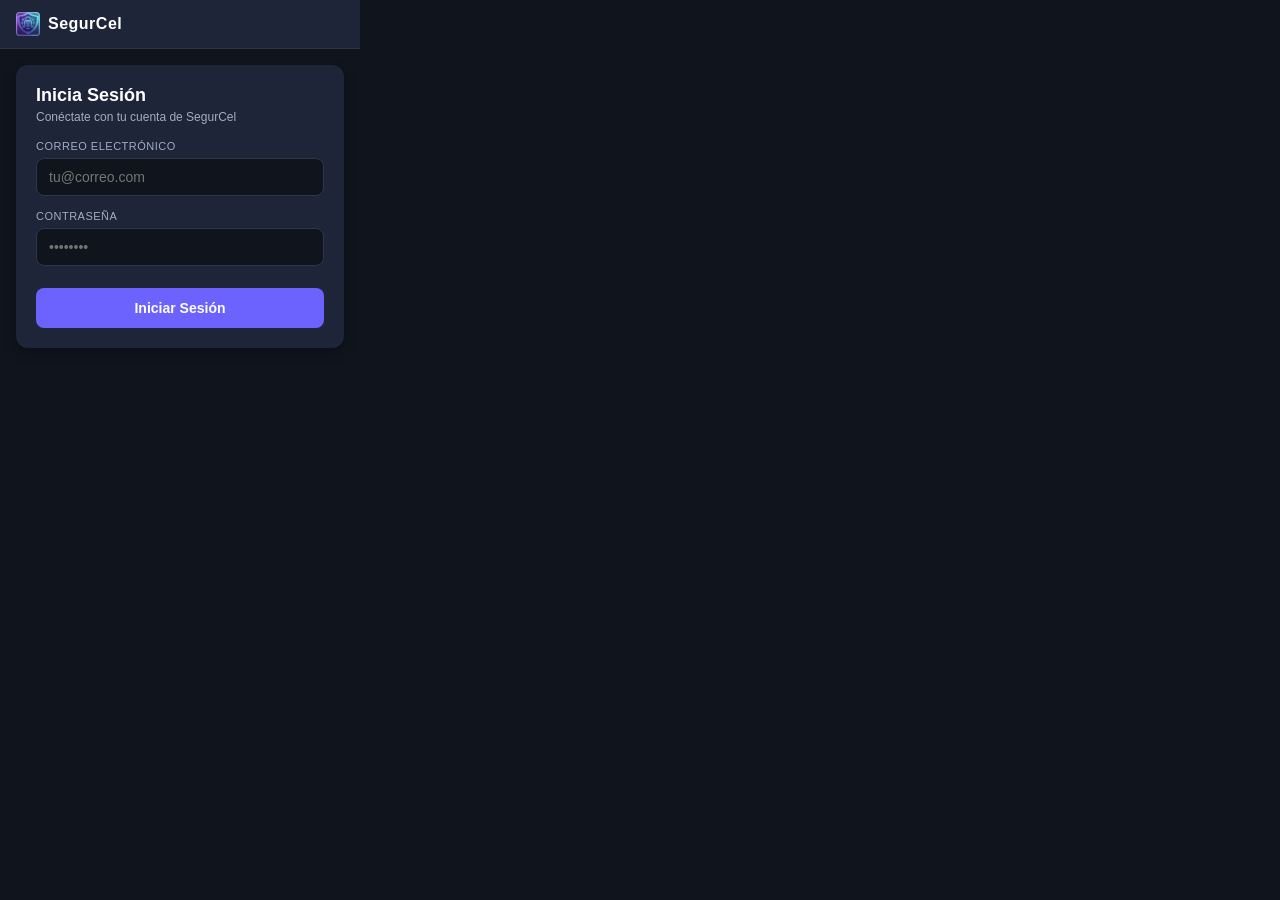
<file: extension/popup/popup.html>
<!DOCTYPE html>
<html lang="es">
<head>
  <meta charset="UTF-8">
  <meta name="viewport" content="width=device-width, initial-scale=1.0">
  <title>SegurCel Bóveda</title>
  <link rel="stylesheet" href="popup.css">
</head>
<body>
  <div class="app-container">
    <!-- Encabezado -->
    <header class="app-header">
      <div class="logo-container">
        <img src="../icons/icon48.png" alt="SegurCel" class="app-icon">
        <span class="app-title">SegurCel</span>
      </div>
      <div id="header-actions" class="hidden">
        <button id="btn-lock" class="icon-btn" title="Bloquear Bóveda">
          <svg width="18" height="18" viewBox="0 0 24 24" fill="none" stroke="currentColor" stroke-width="2">
            <rect x="3" y="11" width="18" height="11" rx="2" ry="2"></rect>
            <path d="M7 11V7a5 5 0 0 1 10 0v4"></path>
          </svg>
        </button>
        <button id="btn-logout" class="icon-btn danger" title="Cerrar Sesión">
          <svg width="18" height="18" viewBox="0 0 24 24" fill="none" stroke="currentColor" stroke-width="2">
            <path d="M9 21H5a2 2 0 0 1-2-2V5a2 2 0 0 1 2-2h4"></path>
            <polyline points="16 17 21 12 16 7"></polyline>
            <line x1="21" y1="12" x2="9" y2="12"></line>
          </svg>
        </button>
      </div>
    </header>

    <!-- VISTA 1: INICIO DE SESIÓN FIREBASE -->
    <section id="view-login" class="view">
      <div class="card">
        <h2>Inicia Sesión</h2>
        <p class="subtitle">Conéctate con tu cuenta de SegurCel</p>

        <div class="input-group">
          <label for="login-email">Correo Electrónico</label>
          <input type="email" id="login-email" placeholder="tu@correo.com">
        </div>

        <div class="input-group">
          <label for="login-password">Contraseña</label>
          <input type="password" id="login-password" placeholder="••••••••">
        </div>

        <div id="login-error" class="error-msg hidden"></div>

        <button id="btn-login" class="btn-primary">
          <span class="btn-text">Iniciar Sesión</span>
          <div class="spinner hidden"></div>
        </button>
      </div>
    </section>

    <!-- VISTA 2: DESBLOQUEO POR PIN -->
    <section id="view-pin" class="view hidden">
      <div class="card text-center">
        <div class="shield-badge">🛡️</div>
        <h2 id="user-email-display">usuario@correo.com</h2>
        <p class="subtitle">Ingresa tu PIN Maestro de 4 dígitos</p>

        <div class="pin-container">
          <input type="password" id="pin-input" maxlength="4" placeholder="••••" autocomplete="off" autofocus>
        </div>

        <div id="pin-error" class="error-msg hidden"></div>

        <button id="btn-unlock" class="btn-primary">Desbloquear Bóveda</button>
      </div>
    </section>

    <!-- VISTA 3: BÓVEDA Y CONTRASEÑAS -->
    <section id="view-vault" class="view hidden">
      <!-- Barra Superior con Búsqueda y Pestañas -->
      <div class="vault-controls">
        <div class="search-box">
          <svg width="16" height="16" viewBox="0 0 24 24" fill="none" stroke="#A0AEC0" stroke-width="2">
            <circle cx="11" cy="11" r="8"></circle>
            <line x1="21" y1="21" x2="16.65" y2="16.65"></line>
          </svg>
          <input type="text" id="search-input" placeholder="Buscar sitio o cuenta...">
        </div>

        <div class="tabs">
          <button id="tab-matches" class="tab-btn active">Este Sitio</button>
          <button id="tab-all" class="tab-btn">Todas</button>
          <button id="tab-generator" class="tab-btn">Generador</button>
        </div>
      </div>

      <!-- Lista de Contraseñas -->
      <div id="entries-container" class="entries-list"></div>

      <!-- Panel Generador de Contraseñas (Oculto por defecto) -->
      <div id="generator-panel" class="generator-card hidden">
        <h3>Generador de Claves Seguras</h3>

        <div class="generated-output">
          <span id="gen-password-display">k9#mP!8xQ2$L</span>
          <button id="btn-copy-gen" class="btn-sm" title="Copiar">📋 Copiar</button>
        </div>

        <div class="gen-slider-group">
          <label>Longitud: <span id="gen-length-val">16</span></label>
          <input type="range" id="gen-length" min="8" max="32" value="16">
        </div>

        <button id="btn-generate-new" class="btn-secondary">🔄 Generar Nueva</button>
      </div>
    </section>
  </div>

  <script type="module" src="popup.js"></script>
</body>
</html>
</file>
<file: extension/popup/popup.css>
/* SegurCel Extension - Theme Dark & Sleek */

* {
  box-sizing: border-box;
  margin: 0;
  padding: 0;
  font-family: -apple-system, BlinkMacSystemFont, "Segoe UI", Roboto, Helvetica, Arial, sans-serif;
}

body {
  width: 360px;
  height: 520px;
  background-color: #10141D;
  color: #FFFFFF;
  overflow: hidden;
}

.app-container {
  display: flex;
  flex-direction: column;
  height: 100%;
}

/* Header */
.app-header {
  display: flex;
  align-items: center;
  justify-content: space-between;
  padding: 12px 16px;
  background-color: #1E2538;
  border-bottom: 1px solid #2D3748;
}

.logo-container {
  display: flex;
  align-items: center;
  gap: 8px;
}

.app-icon {
  width: 24px;
  height: 24px;
  border-radius: 4px;
}

.app-title {
  font-weight: 700;
  font-size: 16px;
  letter-spacing: 0.5px;
  color: #FFFFFF;
}

.icon-btn {
  background: none;
  border: none;
  color: #A0AEC0;
  cursor: pointer;
  padding: 6px;
  border-radius: 6px;
  transition: all 0.2s ease;
}

.icon-btn:hover {
  color: #FFFFFF;
  background-color: #2D3748;
}

.icon-btn.danger:hover {
  color: #F56565;
  background-color: rgba(245, 101, 101, 0.15);
}

/* Views & Cards */
.view {
  flex: 1;
  padding: 16px;
  display: flex;
  flex-direction: column;
  overflow-y: auto;
}

.card {
  background-color: #1E2538;
  border-radius: 12px;
  padding: 20px;
  box-shadow: 0 4px 12px rgba(0, 0, 0, 0.3);
}

h2 {
  font-size: 18px;
  font-weight: 600;
  margin-bottom: 4px;
}

.subtitle {
  font-size: 12px;
  color: #A0AEC0;
  margin-bottom: 16px;
}

.text-center {
  text-align: center;
}

.shield-badge {
  font-size: 36px;
  margin-bottom: 8px;
}

/* Inputs & Buttons */
.input-group {
  margin-bottom: 14px;
  display: flex;
  flex-direction: column;
  gap: 6px;
  text-align: left;
}

label {
  font-size: 11px;
  color: #A0AEC0;
  text-transform: uppercase;
  letter-spacing: 0.5px;
}

input[type="email"],
input[type="password"],
input[type="text"] {
  background-color: #10141D;
  border: 1px solid #2D3748;
  border-radius: 8px;
  padding: 10px 12px;
  color: #FFFFFF;
  font-size: 14px;
  outline: none;
  transition: border-color 0.2s ease;
}

input:focus {
  border-color: #6C63FF;
}

.btn-primary {
  width: 100%;
  background-color: #6C63FF;
  color: #FFFFFF;
  border: none;
  border-radius: 8px;
  padding: 12px;
  font-size: 14px;
  font-weight: 600;
  cursor: pointer;
  margin-top: 8px;
  transition: background-color 0.2s ease;
}

.btn-primary:hover {
  background-color: #5A52E0;
}

.btn-secondary {
  width: 100%;
  background-color: #2D3748;
  color: #FFFFFF;
  border: none;
  border-radius: 8px;
  padding: 10px;
  font-size: 13px;
  font-weight: 600;
  cursor: pointer;
  margin-top: 8px;
}

.btn-secondary:hover {
  background-color: #3A4A63;
}

.btn-sm {
  background-color: #6C63FF;
  color: white;
  border: none;
  border-radius: 6px;
  padding: 6px 10px;
  font-size: 11px;
  cursor: pointer;
}

/* PIN Input */
.pin-container {
  margin: 16px 0;
}

#pin-input {
  font-size: 24px;
  letter-spacing: 12px;
  text-align: center;
  width: 140px;
  padding: 8px;
}

/* Vault Controls & Entries */
.vault-controls {
  margin-bottom: 12px;
}

.search-box {
  display: flex;
  align-items: center;
  gap: 8px;
  background-color: #1E2538;
  border: 1px solid #2D3748;
  border-radius: 8px;
  padding: 8px 12px;
  margin-bottom: 10px;
}

.search-box input {
  background: none;
  border: none;
  padding: 0;
  width: 100%;
}

.tabs {
  display: flex;
  gap: 6px;
  background-color: #1E2538;
  padding: 4px;
  border-radius: 8px;
}

.tab-btn {
  flex: 1;
  background: none;
  border: none;
  color: #A0AEC0;
  padding: 6px;
  font-size: 12px;
  font-weight: 600;
  border-radius: 6px;
  cursor: pointer;
}

.tab-btn.active {
  background-color: #6C63FF;
  color: #FFFFFF;
}

.entries-list {
  display: flex;
  flex-direction: column;
  gap: 8px;
  flex: 1;
  overflow-y: auto;
}

.entry-card {
  background-color: #1E2538;
  border: 1px solid #2D3748;
  border-radius: 8px;
  padding: 12px;
  display: flex;
  flex-direction: column;
  gap: 8px;
}

.entry-header {
  display: flex;
  align-items: center;
  justify-content: space-between;
}

.entry-title {
  font-weight: 600;
  font-size: 14px;
  color: #FFFFFF;
}

.entry-user {
  font-size: 12px;
  color: #A0AEC0;
}

.entry-actions {
  display: flex;
  gap: 6px;
  margin-top: 4px;
}

.totp-badge {
  display: inline-flex;
  align-items: center;
  gap: 4px;
  background-color: rgba(72, 187, 120, 0.15);
  color: #48BB78;
  padding: 4px 8px;
  border-radius: 6px;
  font-size: 12px;
  font-weight: 700;
  letter-spacing: 1px;
}

/* Generator Panel */
.generator-card {
  background-color: #1E2538;
  border-radius: 8px;
  padding: 16px;
  display: flex;
  flex-direction: column;
  gap: 12px;
}

.generated-output {
  display: flex;
  align-items: center;
  justify-content: space-between;
  background-color: #10141D;
  border: 1px solid #2D3748;
  padding: 10px 12px;
  border-radius: 8px;
  font-family: monospace;
  font-size: 14px;
  word-break: break-all;
}

/* Utilities */
.hidden {
  display: none !important;
}

.error-msg {
  color: #F56565;
  font-size: 12px;
  margin-top: 8px;
  text-align: center;
}

.empty-state {
  text-align: center;
  color: #A0AEC0;
  padding: 32px 16px;
  font-size: 13px;
}
</file>
